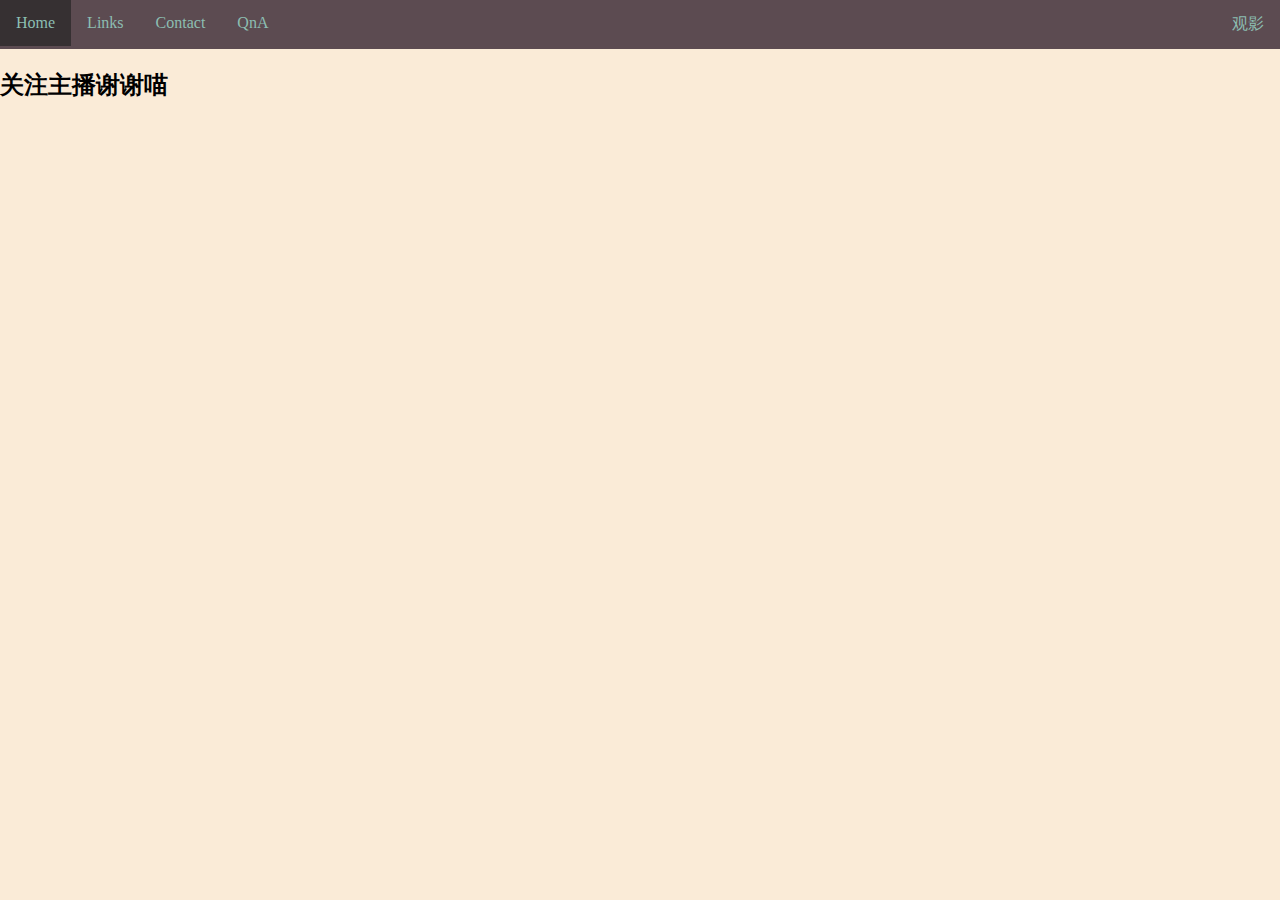
<file: contact.html>
<!DOCTYPE html>
<html lang="en">
  <head>
    <meta charset="UTF-8" />
    <meta name="viewport" content="width=device-width, initial-scale=1.0" />
    <title>Contacts</title>
    <style>
      .topnav {
        overflow: hidden;
        background-color: #5c4b51;
      }

      .topnav a {
        float: left;
        display: block;
        color: #8cbeb2;
        text-align: center;
        padding: 14px 16px;
        text-decoration: none;
      }
      .topnav a:hover {
        background-color: #363032;
      }
    </style>
  </head>
  <body style="margin: 0px; background-color: antiquewhite">
    <div class="topnav">
      <a class="active" href="index.html">Home</a>
      <a href="links.html">Links</a>
      <a href="contact.html">Contact</a>
      <a href="qna.html">QnA</a>
      <a href="innerwld.html" style="float: right">观影</a>
    </div>
    <h2>关注主播谢谢喵</h2>
  </body>
</html>
</file>
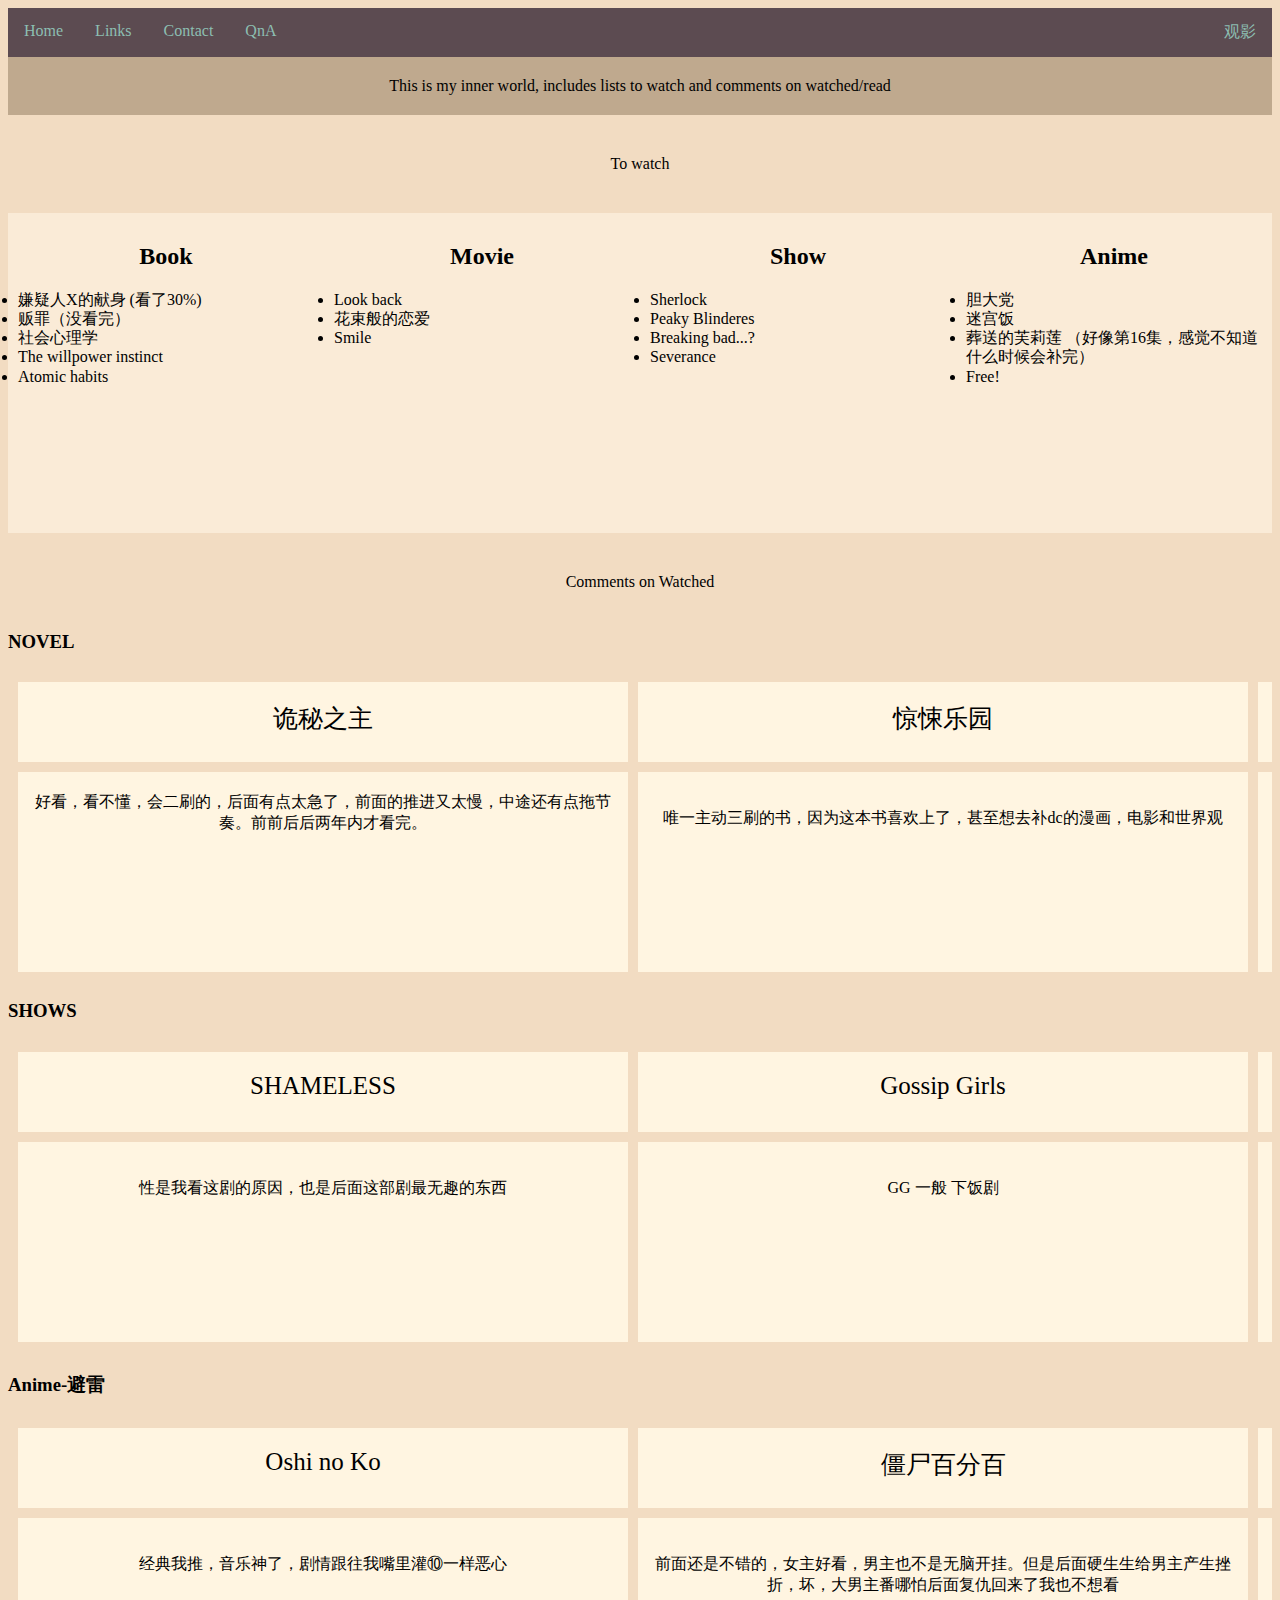
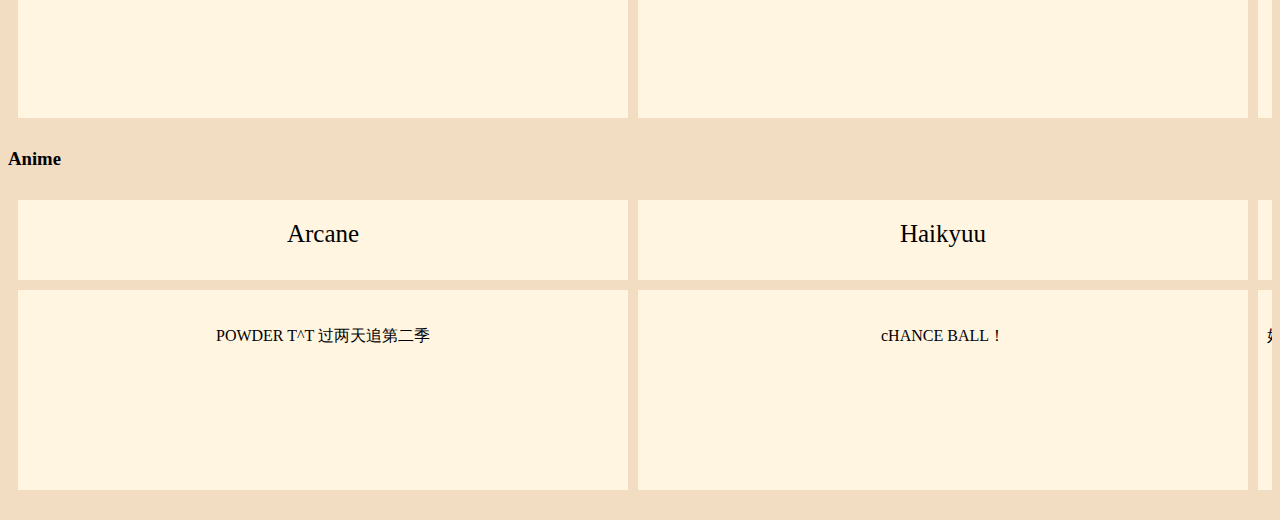
<file: innerwld.html>
<!DOCTYPE html>
<html lang="en">
  <head>
    <meta charset="UTF-8" />
    <meta name="viewport" content="width=device-width, initial-scale=1.0" />
    <title>InnerWrld</title>
    <style>
      .header {
        background-color: #bfa98e;
        text-align: center;
        padding: 20px;
        margin-bottom: 20px;
      }
      .secheader {
        background-color: #f2dcc2;
        text-align: center;
        padding: 20px;
        margin-bottom: 20px;
        font-size: 16px;
      }
      .row {
        display: -webkit-flex;
        display: flex;
      }
      .column {
        -webkit-flex: 1;
        -ms-flex: 1;
        flex: 1;
        padding: 10px;
        height: 300px;
        border-right-color: white;
        border-right-width: 2px;
      }
      .column li {
        line-height: 1.2;
        list-style: disc;
      }

      .comment {
        display: grid;
        grid-template-columns: 610px 610px 610px;
        grid-template-rows: 80px 200px;
        gap: 10px;
        background-color: #f2dcc2;
        padding: 10px;
        overflow: scroll;
      }
      .comment-a {
        display: grid;
        grid-template-columns: 610px 610px 610px;
        grid-template-rows: 80px 200px;
        gap: 10px;
        background-color: #f2dcc2;
        padding: 10px;
        overflow: scroll;
        margin-top: 20px;
        margin-bottom: 20px;
      }

      .comment > div {
        background-color: #fff5e1;
        text-align: center;
        padding: 20px 0;
        font-size: 25px;
        font-family: NSimSun;
        font-family: Georgia, "Times New Roman", Times, serif;
      }
      .comment-a > div {
        background-color: #fff5e1;
        text-align: center;
        padding: 20px 0;
        font-size: 25px;
        font-family: NSimSun;
        font-family: Georgia, "Times New Roman", Times, serif;
      }
      .topnav {
        overflow: hidden;
        background-color: #5c4b51;
      }

      .topnav a {
        float: left;
        display: block;
        color: #8cbeb2;
        text-align: center;
        padding: 14px 16px;
        text-decoration: none;
      }
      .topnav a:hover {
        background-color: #363032;
      }
      .ccoment {
        font-size: 16px;
        margin-left: 2px;
        margin-right: 2px;
      }
    </style>
  </head>
  <body style="background-color: #f2dcc2">
    <div class="topnav">
      <a class="active" href="index.html">Home</a>
      <a href="links.html">Links</a>
      <a href="contact.html">Contact</a>
      <a href="qna.html">QnA</a>
      <a href="innerwld.html" style="float: right">观影</a>
    </div>
    <div class="header">
      This is my inner world, includes lists to watch and comments on
      watched/read
    </div>

    <div class="secheader">To watch</div>

    <div class="row">
      <div class="column" style="background-color: antiquewhite">
        <h2 style="text-align: center">Book</h2>
        <li>嫌疑人X的献身 (看了30%)</li>
        <li>贩罪（没看完）</li>
        <li>社会心理学</li>
        <li>The willpower instinct</li>
        <li>Atomic habits</li>
      </div>

      <div class="column" style="background-color: antiquewhite">
        <h2 style="text-align: center">Movie</h2>
        <li>Look back</li>
        <li>花束般的恋爱</li>
        <li>Smile</li>
      </div>

      <div class="column" style="background-color: antiquewhite">
        <h2 style="text-align: center">Show</h2>
        <li>Sherlock</li>
        <li>Peaky Blinderes</li>
        <li>Breaking bad...?</li>
        <li>Severance</li>
      </div>

      <div class="column" style="background-color: antiquewhite">
        <h2 style="text-align: center">Anime</h2>
        <li>胆大党</li>
        <li>迷宫饭</li>
        <li>葬送的芙莉莲 （好像第16集，感觉不知道什么时候会补完）</li>
        <li>Free!</li>
      </div>
    </div>

    <div class="secheader" style="margin-top: 20px">Comments on Watched</div>
    <h3>NOVEL</h3>
    <div class="comment">
      <div>诡秘之主</div>
      <div>惊悚乐园</div>
      <div>被讨厌的勇气</div>
      <div>
        <div class="ccoment">
          好看，看不懂，会二刷的，后面有点太急了，前面的推进又太慢，中途还有点拖节奏。前前后后两年内才看完。
        </div>
      </div>
      <div>
        <p class="ccoment">
          唯一主动三刷的书，因为这本书喜欢上了，甚至想去补dc的漫画，电影和世界观
        </p>
      </div>
      <div>
        <p class="ccoment">
          啊哈哈哈很有意思的一本，大概就是如何改变过去的一本书，总结大概是<br />
          Self love and Fuck everyone else thanks yall
        </p>
      </div>
    </div>
    <h3>SHOWS</h3>
    <div class="comment-a">
      <div>SHAMELESS</div>
      <div>Gossip Girls</div>
      <div>我真的不追剧。</div>
      <div>
        <p class="ccoment">性是我看这剧的原因，也是后面这部剧最无趣的东西</p>
      </div>
      <div><p class="ccoment">GG 一般 下饭剧</p></div>
      <div>
        <p class="ccoment">
          Every episode is like a movie length, way too long. I'll motivated
          myself somedays in the morning
        </p>
      </div>
    </div>
    <h3>Anime-避雷</h3>
    <div class="comment-a">
      <div>Oshi no Ko</div>
      <div>僵尸百分百</div>
      <div></div>
      <div>
        <p class="ccoment">经典我推，音乐神了，剧情跟往我嘴里灌⑩一样恶心</p>
      </div>
      <div>
        <p class="ccoment">
          前面还是不错的，女主好看，男主也不是无脑开挂。但是后面硬生生给男主产生挫折，坏，大男主番哪怕后面复仇回来了我也不想看
        </p>
      </div>
      <div><p class="ccoment"></p></div>
    </div>

    <h3>Anime</h3>
    <div class="comment-a">
      <div>Arcane</div>
      <div>Haikyuu</div>
      <div>山田lv999的恋爱</div>
      <div>
        <p class="ccoment">POWDER T^T 过两天追第二季</p>
      </div>
      <div>
        <p class="ccoment">cHANCE BALL！</p>
      </div>
      <div>
        <p class="ccoment">
          好看，很甜，这辈子谈不上。说到这个，宅男腐女的恋爱的真人版我也想看来着。怎么有一半是日本的，坏了成罕见了这下
        </p>
      </div>
    </div>
  </body>
</html>
</file>
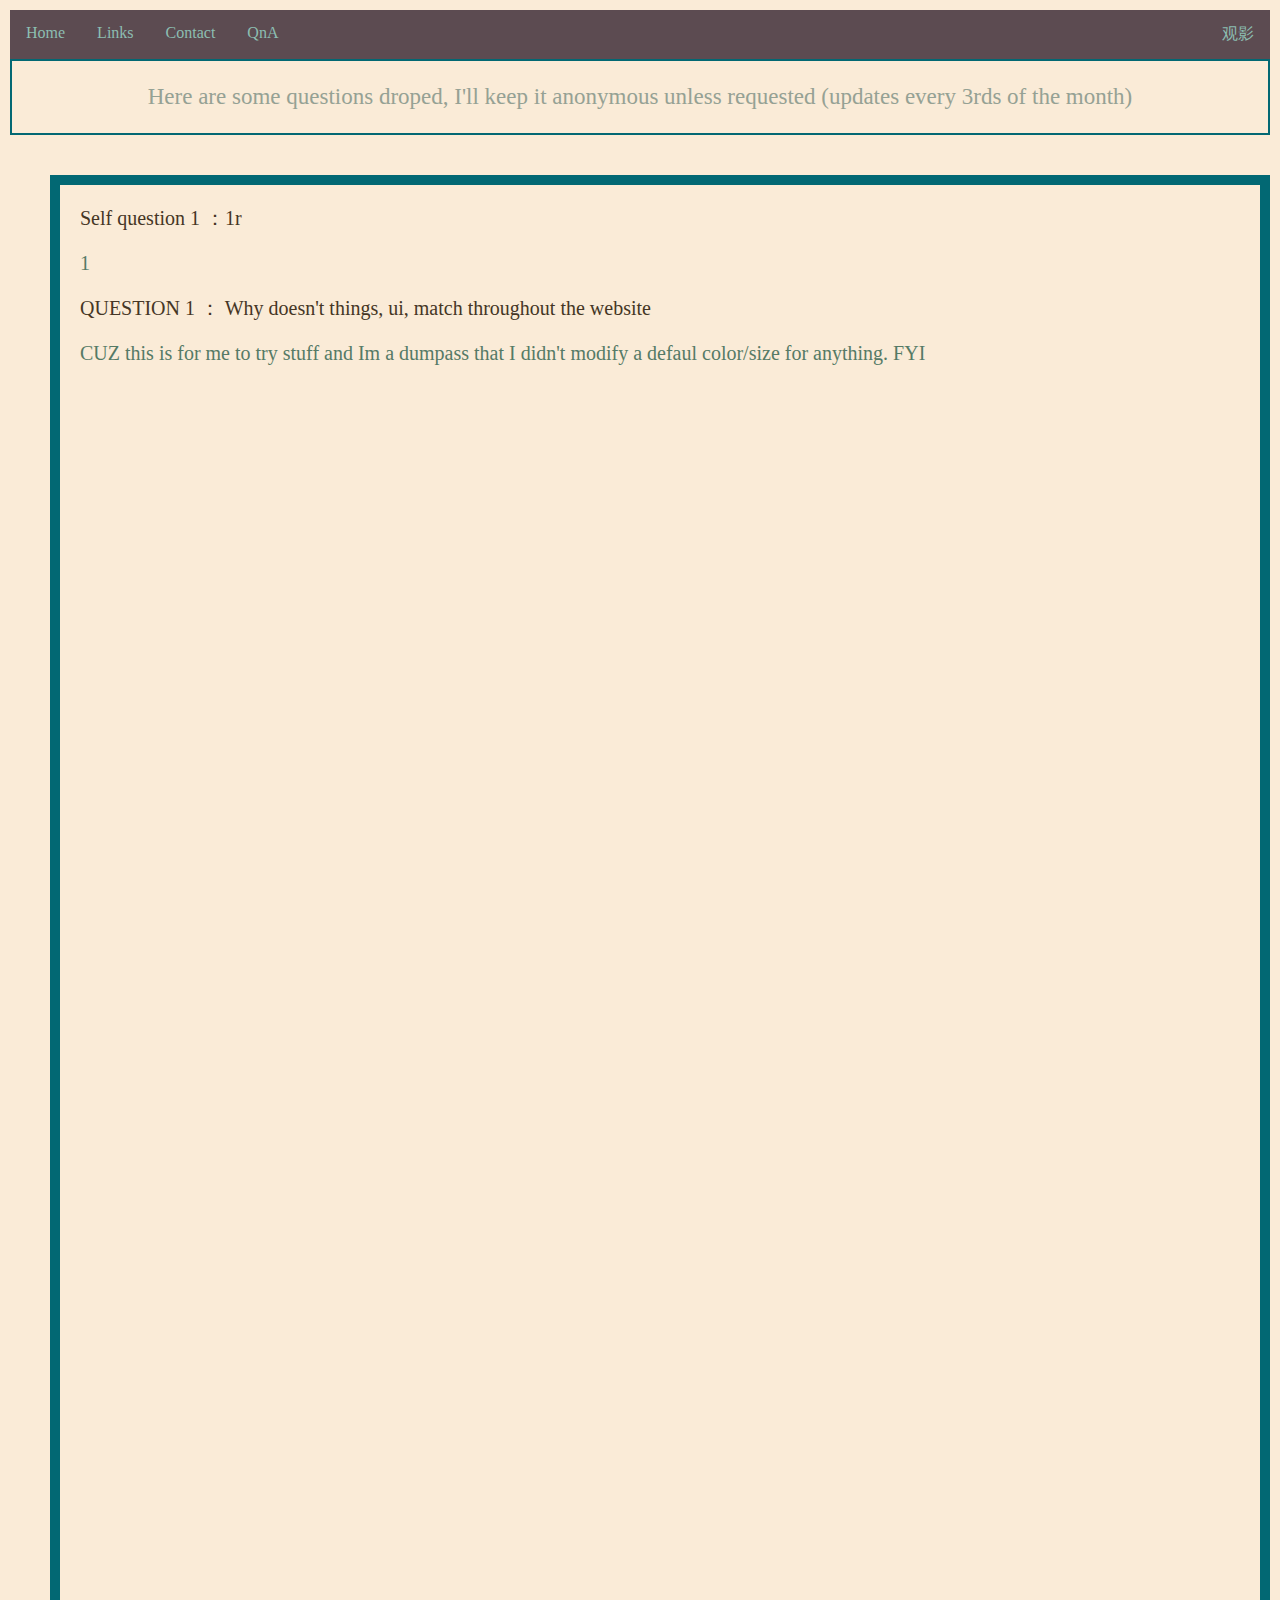
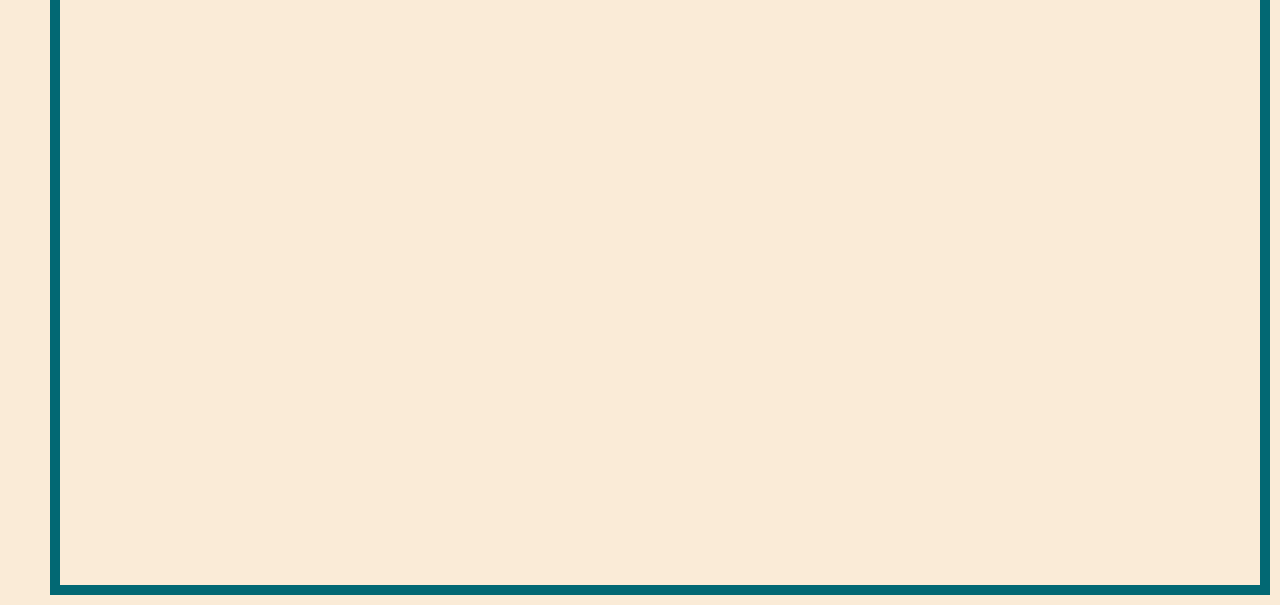
<file: qna.html>
<!DOCTYPE html>
<html lang="en">
  <head>
    <meta charset="UTF-8" />
    <meta name="viewport" content="width=device-width, initial-scale=1.0" />
    <title>QuestionsAndAnswers</title>
    <style>
      .topnav {
        overflow: hidden;
        background-color: #5c4b51;
      }

      .topnav a {
        float: left;
        display: block;
        color: #8cbeb2;
        text-align: center;
        padding: 14px 16px;
        text-decoration: none;
      }
      .topnav a:hover {
        background-color: #363032;
      }
      .header {
        border: 2px solid#026873;
      }
      .qna {
        margin-left: 40px;
        margin-top: 40px;
        border: 10px solid#026873;
        min-height: 2000px;
      }
      .qna-q {
        font-size: 20px;
        margin: 20px;
        color: #453625;
      }
      .qna-a {
        font-size: 20px;
        margin: 20px;
        color: #557a66;
      }
    </style>
  </head>
  <body style="background-color: antiquewhite; margin: 10px">
    <div class="topnav">
      <a class="active" href="index.html">Home</a>
      <a href="links.html">Links</a>
      <a href="contact.html">Contact</a>
      <a href="qna.html">QnA</a>
      <a href="innerwld.html" style="float: right">观影</a>
    </div>
    <div class="header">
      <p
        style="
          text-align: center;
          font-size: 23px;
          font-family: Microsoft YaHei;
          color: #95a194;
        "
         我本来想用NGL的，忘记有年龄限制了。没关系我找到平替了，任何问题会以问的语言回答（每个月三号更新）
      </p>
      <p
        style="
          font-family: 'Times New Roman', Times, serif;
          text-align: center;
          font-size: 23px;
          color: #95a194;
        "
      >
        Here are some questions droped, I'll keep it anonymous unless requested (updates every 3rds of the month)
      </p>
    </div>

    <div class="qna">
      <div class="qna-q">Self question 1 ：1r</div>
      <div class="qna-a">1</div>
      <div class="qna-q">
        QUESTION 1 ： Why doesn't things, ui, match throughout the website
      </div>
      <div class="qna-a">
        CUZ this is for me to try stuff and Im a dumpass that I didn't modify a
        defaul color/size for anything. FYI
      </div>
    </div>
  </body>
</html>
</file>
